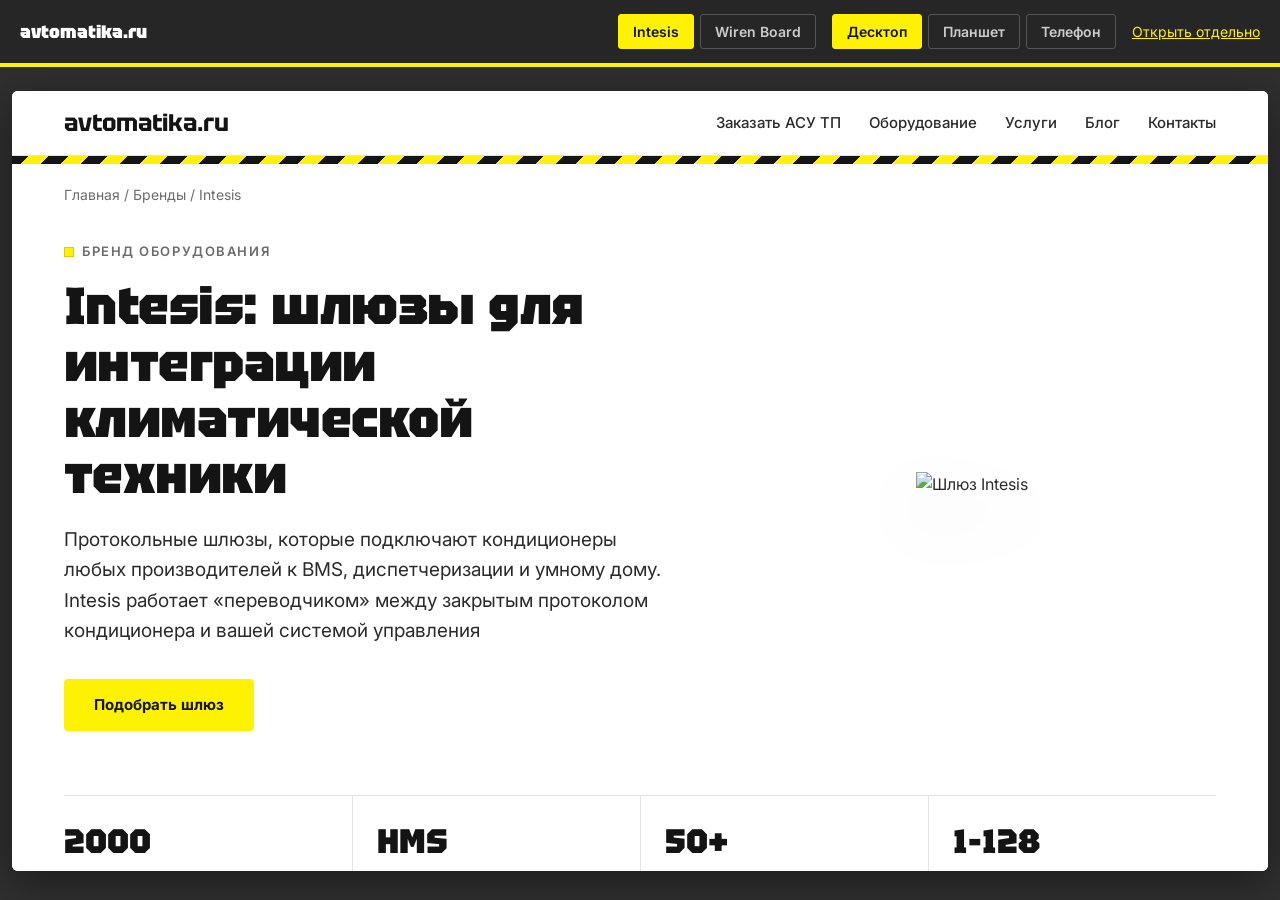
<file: index.html>
<!doctype html>
<html lang="ru">
<head>
<meta charset="utf-8">
<meta name="viewport" content="width=device-width, initial-scale=1">
<meta name="robots" content="noindex, nofollow">
<title>avtomatika.ru — редизайн двух страниц</title>
<link href="https://fonts.googleapis.com/css2?family=Inter:wght@400;600;700&family=Tektur:wght@900&display=swap" rel="stylesheet">
<style>
  *{box-sizing:border-box;margin:0;padding:0}
  body{font:400 15px/1.5 Inter,sans-serif;background:#2f2f2f;color:#ddd;min-height:100vh;display:flex;flex-direction:column}
  .bar{display:flex;align-items:center;gap:16px;flex-wrap:wrap;padding:14px 20px;background:#262626;border-bottom:4px solid #fff200}
  .bar b{font:900 18px Tektur;color:#fff;margin-right:auto}
  .tabs{display:flex;gap:6px}
  .tabs button{font:600 14px Inter;background:transparent;color:#ccc;border:1px solid #555;border-radius:3px;padding:8px 14px;cursor:pointer}
  .tabs button.on{background:#fff200;color:#141414;border-color:#fff200}
  .bar a{color:#fff200;font-size:14px}
  .stage{flex:1;display:flex;justify-content:center;padding:24px 12px;overflow:auto}
  iframe{background:#fff;border:0;border-radius:6px;box-shadow:0 10px 40px rgba(0,0,0,.4);height:calc(100vh - 120px);transition:width .25s}
</style>
</head>
<body>
<div class="bar">
  <b>avtomatika.ru</b>
  <div class="tabs pages">
    <button data-p="intesis.html" class="on">Intesis</button>
    <button data-p="wiren-board.html">Wiren Board</button>
  </div>
  <div class="tabs sizes">
    <button data-w="100%" class="on">Десктоп</button>
    <button data-w="820px">Планшет</button>
    <button data-w="390px">Телефон</button>
  </div>
  <a id="solo" href="intesis.html" target="_blank">Открыть отдельно</a>
</div>
<div class="stage"><iframe id="f" src="intesis.html" style="width:100%"></iframe></div>
<script>
  const f=document.getElementById('f'),solo=document.getElementById('solo');
  const sizes={'100%':'desktop','820px':'tablet','390px':'phone'};
  const st={p:'intesis.html',w:'100%'};
  const apply=()=>{
    const src=st.p;
    if(f.getAttribute('src')!==src)f.setAttribute('src',src);
    f.style.width=st.w;solo.href=src;
    document.querySelectorAll('.sizes button').forEach(b=>b.classList.toggle('on',b.dataset.w===st.w));
    document.querySelectorAll('.pages button').forEach(b=>b.classList.toggle('on',b.dataset.p===st.p));
    history.replaceState(null,'','#'+st.p.replace('.html','')+'/'+sizes[st.w]);
  };
  document.querySelectorAll('.sizes button').forEach(b=>b.onclick=()=>{st.w=b.dataset.w;apply()});
  document.querySelectorAll('.pages button').forEach(b=>b.onclick=()=>{st.p=b.dataset.p;apply()});
  const [p,w,v]=location.hash.slice(1).split('/');
  if(p==='wiren-board')st.p='wiren-board.html';
  for(const k in sizes)if(sizes[k]===w)st.w=k;
  apply();
</script>
</body>
</html>
</file>
